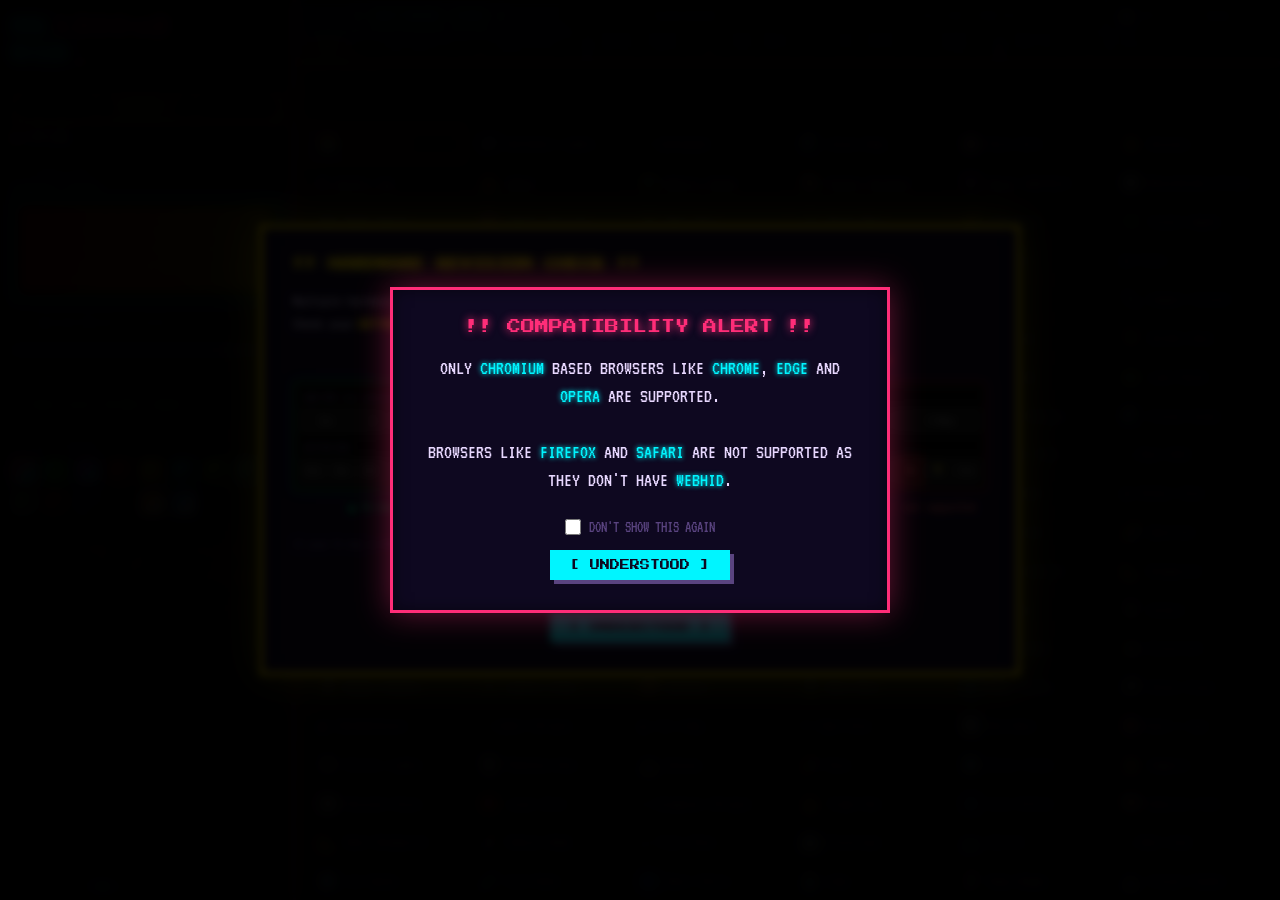
<file: index.html>
<!DOCTYPE html>
<html lang="en">

<head>
  <meta charset="UTF-8">
  <meta name="viewport" content="width=device-width, initial-scale=1.0">
  <title>MK1300 V2 — Custom RGB</title>
  <link rel="icon" type="image/icon" href="favicon.png">
  <link rel="preconnect" href="https://fonts.googleapis.com">
  <link href="https://fonts.googleapis.com/css2?family=Press+Start+2P&family=VT323&display=swap" rel="stylesheet">
  <link rel="stylesheet" href="style.css">
</head>

<body>
  <div class="scanlines"></div>
  <div class="layout">

    <!-- ── SIDEBAR ── -->
    <div class="sidebar">
      <div class="pixel-title">MK<span>1300v2</span><br>RGB<span class="blink">_</span></div>

      <div class="s-section">
        <button id="connect-btn" class="pixel-btn">[ CONNECT ]</button>
        <div class="status-row">
          <span id="status-dot" class="dot dot-off"></span>
          <span id="status-text" class="vt">OFFLINE</span>
        </div>
        <div id="device-info" class="vt dim" style="font-size:13px;margin-top:4px"></div>
      </div>

      <div class="s-section">
        <div class="pixel-label">// PREVIEW</div>
        <div class="pixel-label accent" id="pattern-name" style="margin-bottom:6px;font-size:7px">SUNSET DUSK</div>
        <div class="crt-frame">
          <div id="keyboard" class="keyboard"></div>
          <div class="crt-overlay"></div>
        </div>
      </div>

      <div class="s-section">
        <div class="pixel-label">// BRIGHTNESS &gt; <span id="brightness-val" class="accent">100</span>%</div>
        <input type="range" id="brightness-slider" class="pixel-slider" min="10" max="100" value="100">
      </div>

      <div class="s-section">
        <div class="pixel-label">// LOG</div>
        <div id="log-panel" class="log-panel"></div>
      </div>

      <div class="s-section">
        <div class="pixel-label">// UI THEME</div>
        <div class="theme-grid">
          <div class="theme-swatch active" data-theme="default" style="--c1:#ff2d78;--c2:#00f5ff"
            title="Cyberpunk (Default)"></div>
          <div class="theme-swatch" data-theme="matrix" style="--c1:#00ff41;--c2:#008f11" title="Matrix"></div>
          <div class="theme-swatch" data-theme="synthwave" style="--c1:#f0f;--c2:#0ff" title="Synthwave"></div>
          <div class="theme-swatch" data-theme="blood" style="--c1:#f00;--c2:#500" title="Blood"></div>
          <div class="theme-swatch" data-theme="gold" style="--c1:#ffdf00;--c2:#8a6d3b" title="Golden Retro"></div>
          <div class="theme-swatch" data-theme="abyssal" style="--c1:#00f5ff;--c2:#001d3d" title="Abyssal"></div>
          <div class="theme-swatch" data-theme="toxic" style="--c1:#adff2f;--c2:#1a3300" title="Toxic"></div>
          <div class="theme-swatch" data-theme="frozen" style="--c1:#64ffda;--c2:#112240" title="Frozen"></div>
          <div class="theme-swatch" data-theme="forest" style="--c1:#90be6d;--c2:#2d3b2d" title="Forest"></div>
          <div class="theme-swatch" data-theme="carbon" style="--c1:#e53935;--c2:#1e1e1e" title="Carbon Stealth"></div>
          <div class="theme-swatch" data-theme="midnight" style="--c1:#4b0082;--c2:#050510" title="Midnight"></div>
          <div class="theme-swatch" data-theme="noir" style="--c1:#333;--c2:#000" title="Noir"></div>
          <div class="theme-swatch" data-theme="solar" style="--c1:#ff6f00;--c2:#fffcf0" title="Solar"></div>
          <div class="theme-swatch" data-theme="paper" style="--c1:#007bff;--c2:#f8f9fa" title="Paper"></div>
        </div>
      </div>

      <div class="pixel-warn">
        !! Only RGB-related commands are sent through this tool.<br>
        It cannot brick your keyboard.<br>
        <br>

      </div>
      <div class="resize-handle" id="resize-handle"></div>
    </div>

    <!-- ── MAIN ── -->
    <div class="main">
      <div class="pixel-tabs">
        <button id="tab-software" class="pixel-tab active">[ SOFTWARE SYNC ]</button>
        <button id="tab-hardware" class="pixel-tab">[ HARDWARE FX ]</button>
        <button id="tab-custom" class="pixel-tab">[ CUSTOM PRESET ]</button>
        <div class="tab-toggle-wrap">
          <label class="custom-toggle-label">
            <input type="checkbox" id="userlight-toggle">
            <span>REV 2.0 (MODE 20)</span>
          </label>
        </div>
      </div>

      <div id="software-panel" class="panel active">
        <div class="cat-strip" id="cat-strip">
          <!-- built by JS -->
        </div>
        <div class="pattern-count vt" id="pattern-count"></div>
        <button id="audio-viz-btn" class="pixel-btn disabled-btn" disabled>
          [ MIC/AUDIO VISUALIZER: OFF ] [BROKEN]
        </button>
        <div id="patterns-grid" class="effects-grid"></div>
      </div>

      <div id="hardware-panel" class="panel" style="display:none">
        <div class="hw-controls">
          <div class="hw-group">
            <div class="pixel-label">// EFFECT MODE</div>
            <select id="hw-mode" class="pixel-select">
              <option value="0">0: Light Off</option>
              <option value="1">1: Static</option>
              <option value="2">2: Breath</option>
              <option value="3">3: Swing</option>
              <option value="4">4: Spin</option>
              <option value="5">5: Stream</option>
              <option value="6">6: Bloom</option>
              <option value="7">7: UDWawe</option>
              <option value="8">8: Cross</option>
              <option value="9">9: Rain</option>
              <option value="10">10: Meteor</option>
              <option value="11">11: TrigSpread</option>
              <option value="12">12: TrigSpreadReverse</option>
              <option value="13">13: TrigSingle</option>
              <option value="14">14: Soduko</option>
              <option value="15">15: Tide</option>
              <option value="16" id="hw-mode-userlight">16: UserLight</option>

            </select>
          </div>

          <div class="hw-group">
            <div class="pixel-label">// SPEED [SOME EFFECTS MIGHT BREAK AT SPEED=4] &gt; <span id="hw-speed-val"
                class="accent">2</span></div>
            <input type="range" id="hw-speed" class="pixel-slider" min="0" max="4" value="2">
          </div>

          <div class="hw-group">
            <div class="pixel-label">// BRIGHTNESS &gt; <span id="hw-bright-val" class="accent">4</span></div>
            <input type="range" id="hw-bright" class="pixel-slider" min="0" max="4" value="4">
          </div>

          <div class="hw-group">
            <div class="pixel-label" style="margin-bottom:8px">// HW COLOR</div>
            <div style="display:flex; gap:10px; align-items:center;">
              <input type="color" id="hw-color-picker" class="custom-color-input" value="#ff2d78">
              <div class="custom-swatches" id="hw-swatches">
                <button class="swatch" data-color="multi"
                  style="background:linear-gradient(135deg, #f00, #ff0, #0f0, #0ff, #00f, #f0f);"
                  title="Multi/Rainbow"></button>
                <button class="swatch" data-color="#ff0000" style="background:#ff0000" title="Red"></button>
                <button class="swatch" data-color="#00ff00" style="background:#00ff00" title="Green"></button>
                <button class="swatch" data-color="#0000ff" style="background:#0000ff" title="Blue"></button>
                <button class="swatch" data-color="#00ffff" style="background:#00ffff" title="Cyan"></button>
                <button class="swatch" data-color="#ff00ff" style="background:#ff00ff" title="Magenta"></button>
                <button class="swatch" data-color="#ffff00" style="background:#ffff00" title="Yellow"></button>
                <button class="swatch" data-color="#ffffff" style="background:#ffffff" title="White"></button>
              </div>
            </div>
          </div>
        </div>
      </div>

      <!-- ── CUSTOM PRESET PANEL ── -->
      <div id="custom-panel" class="panel" style="display:none">
        <div class="custom-toolbar">
          <div class="custom-toolbar-left">
            <div class="custom-color-group">
              <div class="pixel-label" style="margin-bottom:4px">// PAINT COLOR</div>
              <input type="color" id="custom-color-picker" class="custom-color-input" value="#ff2d78">
              <div class="custom-swatches" id="custom-swatches">
                <button class="swatch" data-color="#ff0000" style="background:#ff0000" title="Red"></button>
                <button class="swatch" data-color="#00ff00" style="background:#00ff00" title="Green"></button>
                <button class="swatch" data-color="#0000ff" style="background:#0000ff" title="Blue"></button>
                <button class="swatch" data-color="#00ffff" style="background:#00ffff" title="Cyan"></button>
                <button class="swatch" data-color="#ff00ff" style="background:#ff00ff" title="Magenta"></button>
                <button class="swatch" data-color="#ffff00" style="background:#ffff00" title="Yellow"></button>
                <button class="swatch" data-color="#ffffff" style="background:#ffffff" title="White"></button>
                <button class="swatch" data-color="#ff8800" style="background:#ff8800" title="Orange"></button>
                <button class="swatch" data-color="#8800ff" style="background:#8800ff" title="Purple"></button>
                <button class="swatch" data-color="#ff69b4" style="background:#ff69b4" title="Pink"></button>
                <button class="swatch" data-color="#000000" style="background:#000000;border-color:#555"
                  title="Off"></button>
              </div>
            </div>
          </div>
          <div class="custom-toolbar-right">
            <div class="custom-actions">
              <button id="custom-fill" class="pixel-btn custom-action-btn" title="Fill all keys">[ FILL ALL ]</button>
              <button id="custom-import" class="pixel-btn custom-action-btn" title="Import current Software Sync preset">[ IMPORT FROM SYNC ]</button>
              <button id="custom-clear" class="pixel-btn custom-action-btn" title="Clear all keys">[ CLEAR ]</button>
              <button id="custom-undo" class="pixel-btn custom-action-btn" title="Undo last change">[ UNDO ]</button>
            </div>
            <div class="custom-bright-wrap" style="margin: 8px 0; max-width: 220px;">
              <div class="pixel-label" style="margin-bottom:6px;">// BOOST/DIM > <span id="custom-bright-val" class="accent">100</span>%</div>
              <input type="range" id="custom-bright-slider" class="pixel-slider" min="0" max="400" value="100" step="25">
            </div>
            <div class="custom-push-row">
              <button id="custom-push" class="pixel-btn custom-push-btn">[ PUSH TO KEYBOARD ]</button>
              <label class="custom-toggle-label">
                <input type="checkbox" id="custom-autopush" checked>
                <span class="vt">AUTO-PUSH</span>
              </label>
            </div>
          </div>
        </div>

        <!-- ── Preset Generator ── -->
        <div class="gen-section">
          <div class="gen-header" id="gen-toggle">
            <span class="pixel-label" style="margin:0;cursor:pointer;">// 🎲 PRESET GENERATOR</span>
            <span class="gen-arrow vt" id="gen-arrow">▶</span>
          </div>
          <div class="gen-body" id="gen-body" style="display:none;">
            <div class="gen-row">
              <div class="gen-group">
                <div class="pixel-label" style="margin-bottom:4px">STYLE</div>
                <select id="gen-style" class="pixel-select gen-select">
                  <optgroup label="── Color Theory ──">
                    <option value="gradient">🌈 Gradient Blend</option>
                    <option value="analogous">🎨 Analogous Harmony</option>
                    <option value="complementary">⚡ Complementary</option>
                    <option value="triadic">🔺 Triadic</option>
                    <option value="split">💎 Split-Complementary</option>
                  </optgroup>
                  <optgroup label="── Themes ──">
                    <option value="sunset">🌅 Sunset</option>
                    <option value="ocean">🌊 Deep Ocean</option>
                    <option value="forest">🌿 Forest</option>
                    <option value="ice">❄️ Frozen</option>
                    <option value="lava">🌋 Lava Flow</option>
                    <option value="heatmap">🔥 Heatmap</option>
                    <option value="galaxy">🌌 Galaxy Nebula</option>
                    <option value="aurora">🎇 Aurora Borealis</option>
                    <option value="volcanic">🌋 Volcanic Cracks</option>
                  </optgroup>
                  <optgroup label="── Aesthetic ──">
                    <option value="cyberpunk">⚡ Cyberpunk</option>
                    <option value="neon">💜 Neon Glow</option>
                    <option value="retrowave">🕹️ Retrowave</option>
                    <option value="stealth">🖤 Stealth</option>
                    <option value="pastel">🌸 Pastel Dream</option>
                    <option value="candy">🍬 Candy Pop</option>
                    <option value="monochrome">⬛ Monochrome</option>
                    <option value="rgbwave">🌈 RGB Wave</option>
                    <option value="matrixrain">💚 Matrix Rain</option>
                  </optgroup>
                  <optgroup label="── Special ──">
                    <option value="starfield">✨ Starfield</option>
                    <option value="zoneaccent">🎮 Zone Accent</option>
                  </optgroup>
                </select>
              </div>
              <div class="gen-group">
                <div class="pixel-label" style="margin-bottom:4px">DIRECTION</div>
                <select id="gen-direction" class="pixel-select gen-select">
                  <optgroup label="── Linear ──">
                    <option value="horizontal">→ Left to Right</option>
                    <option value="horizontal-rev">← Right to Left</option>
                    <option value="vertical">↓ Top to Bottom</option>
                    <option value="vertical-rev">↑ Bottom to Top</option>
                    <option value="diagonal">↗ Diagonal</option>
                    <option value="diagonal-rev">↙ Diagonal Reverse</option>
                  </optgroup>
                  <optgroup label="── Radial ──">
                    <option value="radial">◎ Center Out</option>
                    <option value="radial-rev">◉ Edges In</option>
                    <option value="corner-tl">◤ From Top-Left</option>
                    <option value="corner-br">◢ From Bottom-Right</option>
                  </optgroup>
                  <optgroup label="── Pattern ──">
                    <option value="wave">〰️ Sine Wave</option>
                    <option value="rows">☰ Per Row</option>
                    <option value="columns">║ Per Column</option>
                    <option value="checker">▦ Checkerboard</option>
                    <option value="random">🎲 Scatter</option>
                  </optgroup>
                </select>
              </div>
            </div>
            <div class="gen-actions">
              <button id="gen-generate" class="pixel-btn gen-btn">[ GENERATE ]</button>
              <button id="gen-surprise" class="pixel-btn gen-btn gen-surprise-btn">[ ✨ SURPRISE ME ]</button>
              <button id="gen-reroll" class="pixel-btn gen-btn">[ 🔄 REROLL ]</button>
            </div>
          </div>
        </div>

        <div class="custom-keyboard-wrap">
          <div class="pixel-label" style="padding:0 20px;margin-bottom:4px">// CLICK OR DRAG TO PAINT KEYS <span
              class="accent" id="custom-select-count"></span></div>
          <div id="custom-keyboard" class="custom-keyboard"></div>
        </div>

        <!-- ── Profiles ── -->
        <div class="custom-profiles">
          <div class="pixel-label" style="margin-bottom:8px">// PROFILES</div>
          <div class="profile-actions">
            <input type="text" id="profile-name" class="profile-input" placeholder="Profile name...">
            <button id="profile-save" class="pixel-btn profile-btn">[ SAVE ]</button>
            <button id="profile-export" class="pixel-btn profile-btn">[ EXPORT ]</button>
            <label class="pixel-btn profile-btn profile-import-label">
              [ IMPORT ]
              <input type="file" id="profile-import" accept=".json" style="display:none">
            </label>
          </div>
          <div id="profile-list" class="profile-list"></div>
        </div>
      </div>

    </div>
  </div>

  <div class="footer-signature vt">
    MADE WITH <span style="color:var(--pink)">&lt;3</span> BY <span class="accent">YASH</span> [AKA KICKTROLL]
  </div>

  <!-- HW Revision Check Modal -->
  <div class="modal-overlay" id="hw-modal-overlay">
    <div class="modal-content hw-modal-content">
      <div class="modal-header">!! HARDWARE REVISION CHECK !!</div>
      <div class="modal-body">
        <div class="vt" style="font-size:15px;margin-bottom:14px;line-height:1.5;">
          Multiple hardware revisions of this keyboard model exist.<br>
          Check your <span style="color:var(--yellow);text-shadow:0 0 5px var(--yellow);">BOTTOM ROW</span> against the layouts below to confirm compatibility.
        </div>

        <div class="kb-compare">

          <!-- ── Supported ── -->
          <div class="kb-compare-item">
            <div class="kb-compare-label good">✓ SUPPORTED</div>
            <div class="kb-mini-wrap">
              <div class="kb-mini">
                <div class="km-row-label">NUM ROW (for reference)</div>
                <div class="km-row">
                  <div class="km-key" style="flex:1.25">Esc</div>
                  <div class="km-key" style="flex:1">1</div>
                  <div class="km-key" style="flex:1">2</div>
                  <div class="km-key" style="flex:1">3</div>
                  <div class="km-key" style="flex:1">…</div>
                  <div class="km-key" style="flex:2">⌫ Bksp</div>
                </div>
                <div class="km-row-label" style="margin-top:2px;">BOTTOM ROW</div>
                <div class="km-row">
                  <div class="km-key" style="flex:1.25">Ctrl</div>
                  <div class="km-key" style="flex:1.25">Win</div>
                  <div class="km-key" style="flex:1.25">Alt</div>
                  <div class="km-key km-space" style="flex:6.25">Space</div>
                  <div class="km-key" style="flex:1.25">Alt</div>
                  <div class="km-key" style="flex:1">☰</div>
                  <div class="km-key" style="flex:1.25">Ctrl</div>
                  <div class="km-key km-fn-good" style="flex:1.5">Fn</div>
                </div>
              </div>
              <div class="kb-fn-arrow good">▲ Fn key is in the BOTTOM-RIGHT corner</div>
            </div>
          </div>

          <div class="kb-compare-divider">VS</div>

          <!-- ── Not Supported ── -->
          <div class="kb-compare-item">
            <div class="kb-compare-label bad">✗ NOT SUPPORTED</div>
            <div class="kb-mini-wrap">
              <div class="kb-mini">
                <div class="km-row-label">NUM ROW (for reference)</div>
                <div class="km-row">
                  <div class="km-key" style="flex:1.25">Esc</div>
                  <div class="km-key" style="flex:1">1</div>
                  <div class="km-key" style="flex:1">2</div>
                  <div class="km-key" style="flex:1">3</div>
                  <div class="km-key" style="flex:1">…</div>
                  <div class="km-key" style="flex:2">⌫ Bksp</div>
                </div>
                <div class="km-row-label" style="margin-top:2px;">BOTTOM ROW</div>
                <div class="km-row">
                  <div class="km-key" style="flex:1.25">Ctrl</div>
                  <div class="km-key" style="flex:1.25">Win</div>
                  <div class="km-key" style="flex:1.25">Alt</div>
                  <div class="km-key km-space" style="flex:6.25">Space</div>
                  <div class="km-key" style="flex:1.25">Alt</div>
                  <div class="km-key km-fn-bad" style="flex:1.25">Fn</div>
                  <div class="km-key" style="flex:1.25">💡</div>
                  <div class="km-key" style="flex:1.25">Ctrl</div>
                </div>
              </div>
              <div class="kb-fn-arrow bad">▲ Fn is before 💡, left of RIGHT CTRL — not supported</div>
            </div>
          </div>

        </div><!-- /.kb-compare -->

        <div class="vt" style="font-size:13px;color:var(--dim);line-height:1.6;margin-top:4px;">
          If your Fn key is NOT in the bottom-right corner, RGB commands may not work correctly with your revision.
        </div>
      </div><!-- /.modal-body -->

      <div class="modal-footer">
        <label class="modal-checkbox-label">
          <input type="checkbox" id="hw-modal-dont-show">
          <span class="vt">DON'T SHOW THIS AGAIN</span>
        </label>
        <button class="modal-close-btn" id="hw-modal-close-btn">[ UNDERSTOOD ]</button>
      </div>
    </div>
  </div>

  <!-- Browser Support Modal -->
  <div class="modal-overlay" id="browser-modal-overlay">
    <div class="modal-content">
      <div class="modal-header">!! COMPATIBILITY ALERT !!</div>
      <div class="modal-body">
        ONLY <span>CHROMIUM</span> BASED BROWSERS LIKE <span>CHROME</span>, <span>EDGE</span> AND <span>OPERA</span> ARE
        SUPPORTED.<br><br>
        BROWSERS LIKE <span>FIREFOX</span> AND <span>SAFARI</span> ARE NOT SUPPORTED AS THEY DON'T HAVE
        <span>WEBHID</span>.
      </div>
      <div class="modal-footer">
        <label class="modal-checkbox-label">
          <input type="checkbox" id="modal-dont-show">
          <span class="vt">DON'T SHOW THIS AGAIN</span>
        </label>
        <button class="modal-close-btn" id="modal-close-btn">[ UNDERSTOOD ]</button>
      </div>
    </div>
  </div>

  <script type="module" src="app.js"></script>
</body>

</html>
</file>
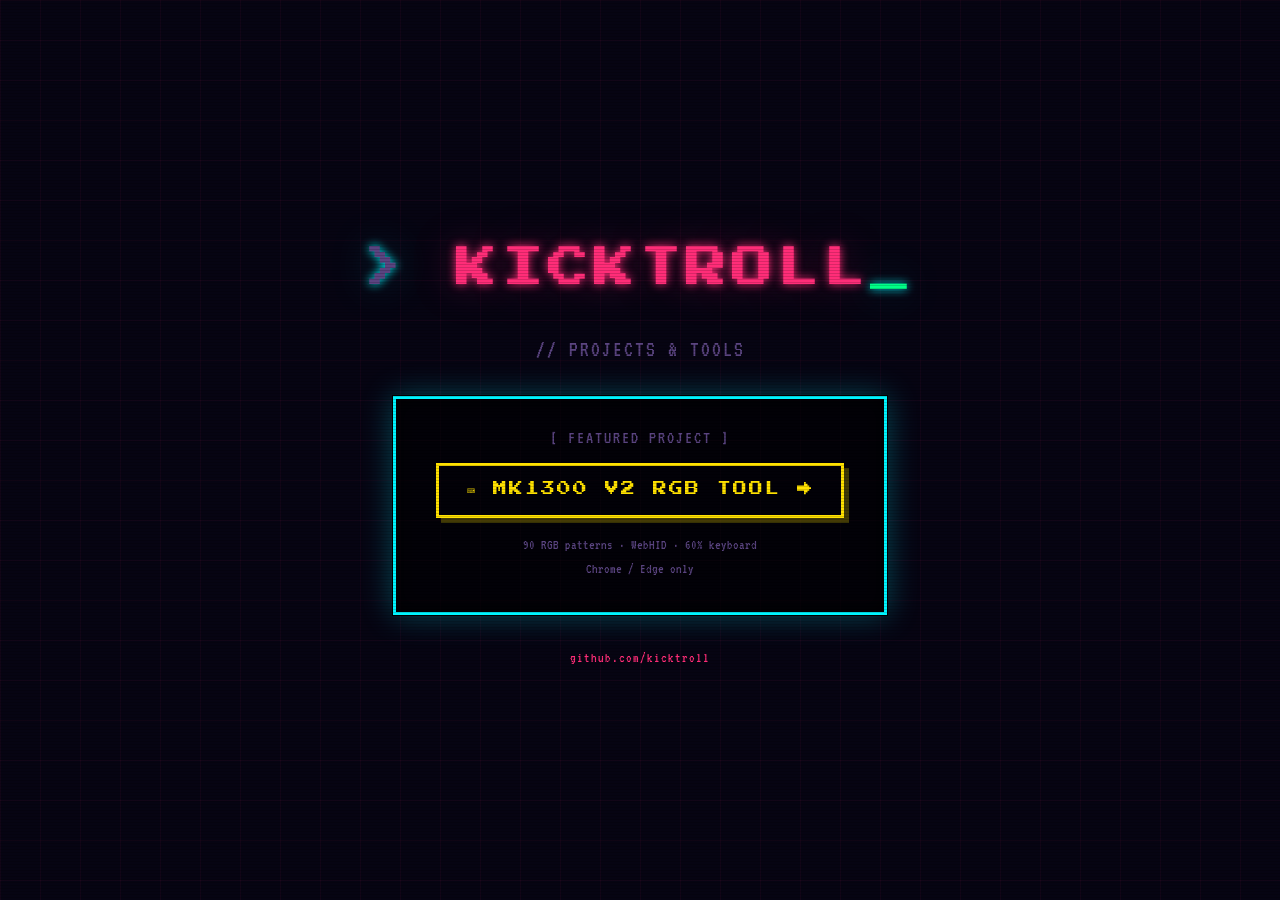
<file: landing/index.html>
<!DOCTYPE html>
<html lang="en">
<head>
  <meta charset="UTF-8">
  <meta name="viewport" content="width=device-width, initial-scale=1.0">
  <title>kicktroll — projects</title>
  <link rel="preconnect" href="https://fonts.googleapis.com">
  <link href="https://fonts.googleapis.com/css2?family=Press+Start+2P&family=VT323&display=swap" rel="stylesheet">
  <style>
    :root {
      --bg:   #060412;
      --pink: #ff2d78;
      --cyan: #00f5ff;
      --yellow: #ffe100;
      --green: #00ff88;
      --text: #e8d8ff;
      --dim:  #5a4480;
    }

    *, *::before, *::after { box-sizing: border-box; margin: 0; padding: 0; }
    html, body {
      height: 100%;
      font-family: 'Press Start 2P', monospace;
      background: var(--bg);
      color: var(--text);
      overflow: hidden;
    }

    /* Scanlines */
    body::before {
      content: '';
      position: fixed; inset: 0; z-index: 999; pointer-events: none;
      background: repeating-linear-gradient(
        0deg, transparent, transparent 2px,
        rgba(0,0,0,0.15) 2px, rgba(0,0,0,0.15) 3px
      );
    }

    /* Grid bg */
    body::after {
      content: '';
      position: fixed; inset: 0; pointer-events: none; z-index: 0;
      background-image:
        linear-gradient(rgba(255,45,120,0.05) 1px, transparent 1px),
        linear-gradient(90deg, rgba(255,45,120,0.05) 1px, transparent 1px);
      background-size: 40px 40px;
    }

    .wrapper {
      position: relative; z-index: 1;
      height: 100vh;
      display: flex;
      flex-direction: column;
      align-items: center;
      justify-content: center;
      gap: 36px;
    }

    /* Glowing title */
    .title {
      font-size: clamp(22px, 4vw, 42px);
      color: var(--cyan);
      text-shadow: 0 0 10px var(--cyan), 0 0 40px rgba(0,245,255,0.35);
      letter-spacing: 4px;
      text-align: center;
      line-height: 1.6;
    }
    .title .at { color: var(--dim); }
    .title .name { color: var(--pink); text-shadow: 0 0 10px var(--pink), 0 0 40px rgba(255,45,120,0.35); }

    @keyframes blink { 0%,49%{opacity:1} 50%,100%{opacity:0} }
    .cursor { color: var(--green); animation: blink 1s step-end infinite; }

    /* Subtitle */
    .sub {
      font-family: 'VT323', monospace;
      font-size: clamp(16px, 2.5vw, 22px);
      color: var(--dim);
      text-align: center;
      letter-spacing: 2px;
    }

    /* CRT card around the button */
    .card {
      border: 3px solid var(--cyan);
      padding: 30px 40px;
      background: rgba(0,0,0,0.6);
      box-shadow: 0 0 0 1px #000,
                  0 0 30px rgba(0,245,255,0.3),
                  inset 0 0 20px rgba(0,0,0,0.8);
      display: flex;
      flex-direction: column;
      align-items: center;
      gap: 16px;
    }

    .card-label {
      font-family: 'VT323', monospace;
      font-size: 18px;
      color: var(--dim);
      letter-spacing: 2px;
    }

    /* The big button */
    .launch-btn {
      font-family: 'Press Start 2P', monospace;
      font-size: clamp(10px, 1.5vw, 14px);
      color: var(--yellow);
      background: transparent;
      border: 3px solid var(--yellow);
      padding: 16px 28px;
      cursor: pointer;
      letter-spacing: 2px;
      text-decoration: none;
      display: inline-block;
      box-shadow: 5px 5px 0 rgba(255,225,0,0.25);
      transition: none;
      white-space: nowrap;
    }
    .launch-btn:hover {
      background: rgba(255,225,0,0.1);
      box-shadow: 6px 6px 0 rgba(255,225,0,0.45), 0 0 20px rgba(255,225,0,0.3);
      color: #fff;
    }
    .launch-btn:active {
      transform: translate(3px, 3px);
      box-shadow: 2px 2px 0 rgba(255,225,0,0.3);
    }

    /* Arrow blink */
    @keyframes arr { 0%,100%{transform:translateX(0)} 50%{transform:translateX(5px)} }
    .arr { display: inline-block; animation: arr 0.8s ease-in-out infinite; }

    /* Footer */
    .footer {
      font-family: 'VT323', monospace;
      font-size: 14px;
      color: var(--dim);
      letter-spacing: 1px;
    }
    .footer a { color: var(--pink); text-decoration: none; }
    .footer a:hover { text-decoration: underline; }
  </style>
</head>
<body>
  <div class="wrapper">
    <div class="title">
      <span class="at">> </span><span class="name">KICKTROLL</span><span class="cursor">_</span>
    </div>

    <div class="sub">// PROJECTS &amp; TOOLS</div>

    <div class="card">
      <div class="card-label">[ FEATURED PROJECT ]</div>
      <a class="launch-btn" href="https://kicktroll.github.io/mk1300v2_RGB" target="_blank">
        ⌨️ MK1300 V2 RGB TOOL <span class="arr">→</span>
      </a>
      <div style="font-family:'VT323',monospace;font-size:14px;color:var(--dim);text-align:center;line-height:1.7">
        90 RGB patterns · WebHID · 60% keyboard<br>Chrome / Edge only
      </div>
    </div>

    <div class="footer">
      <a href="https://github.com/kicktroll" target="_blank">github.com/kicktroll</a>
    </div>
  </div>
</body>
</html>
</file>
<file: style.css>
@import url('https://fonts.googleapis.com/css2?family=Press+Start+2P&family=VT323&display=swap');

/* ── Tokens ── */
:root {
  --bg:     #060412;
  --bg2:    #0e0820;
  --panel:  #110d22;
  --pink:   #ff2d78;
  --cyan:   #00f5ff;
  --yellow: #ffe100;
  --green:  #00ff88;
  --purple: #b24bff;
  --text:   #e8d8ff;
  --dim:    #5a4480;
  --border: #ff2d78;
  --sw:     296px;
}

[data-ui-theme="matrix"] {
  --bg:     #000500;
  --bg2:    #000d00;
  --panel:  #001500;
  --pink:   #00ff41;
  --cyan:   #008f11;
  --yellow: #d1ff00;
  --text:   #00ff41;
  --dim:    #003b00;
  --border: #00ff41;
}

[data-ui-theme="synthwave"] {
  --bg:     #2b0b3d;
  --bg2:    #1a062d;
  --panel:  #3d1455;
  --pink:   #ff00ff;
  --cyan:   #00ffff;
  --yellow: #ffff00;
  --text:   #fbc1ff;
  --dim:    #7b3a9c;
  --border: #ff00ff;
}

[data-ui-theme="blood"] {
  --bg:     #110000;
  --bg2:    #220000;
  --panel:  #330000;
  --pink:   #f00;
  --cyan:   #500;
  --yellow: #ff4444;
  --text:   #ffcccc;
  --dim:    #660000;
  --border: #f00;
}

[data-ui-theme="gold"] {
  --bg:     #1a1400;
  --bg2:    #2b2200;
  --panel:  #3d3000;
  --pink:   #ffdf00;
  --cyan:   #8a6d3b;
  --yellow: #ffffff;
  --text:   #fff4cc;
  --dim:    #6b5400;
  --border: #ffdf00;
}

[data-ui-theme="abyssal"] {
  --bg:     #000814;
  --bg2:    #001d3d;
  --panel:  #003566;
  --pink:   #00f5ff;
  --cyan:   #0077b6;
  --yellow: #00ff88;
  --text:   #caf0f8;
  --dim:    #023e8a;
  --border: #00f5ff;
}

[data-ui-theme="toxic"] {
  --bg:     #0d1a00;
  --bg2:    #1a3300;
  --panel:  #2d4d00;
  --pink:   #adff2f;
  --cyan:   #32cd32;
  --yellow: #ffff00;
  --text:   #e6ffcc;
  --dim:    #4d8000;
  --border: #adff2f;
}

[data-ui-theme="frozen"] {
  --bg:     #0a192f;
  --bg2:    #112240;
  --panel:  #233554;
  --pink:   #64ffda;
  --cyan:   #48cae4;
  --yellow: #ffffff;
  --text:   #ccd6f6;
  --dim:    #495670;
  --border: #64ffda;
}

[data-ui-theme="forest"] {
  --bg:     #1b261b;
  --bg2:    #2d3b2d;
  --panel:  #3e4f3e;
  --pink:   #90be6d;
  --cyan:   #43aa8b;
  --yellow: #f9c74f;
  --text:   #f1faee;
  --dim:    #4d614d;
  --border: #90be6d;
}

[data-ui-theme="carbon"] {
  --bg:     #121212;
  --bg2:    #1e1e1e;
  --panel:  #2a2a2a;
  --pink:   #e53935;
  --cyan:   #424242;
  --yellow: #ffffff;
  --text:   #e0e0e0;
  --dim:    #616161;
  --border: #e53935;
}

[data-ui-theme="midnight"] {
  --bg:     #020205;
  --bg2:    #050510;
  --panel:  #0a0a1a;
  --pink:   #4b0082;
  --cyan:   #191970;
  --yellow: #9370db;
  --text:   #a2a2d0;
  --dim:    #1a1a3a;
  --border: #4b0082;
}

[data-ui-theme="noir"] {
  --bg:     #000000;
  --bg2:    #080808;
  --panel:  #111111;
  --pink:   #333333;
  --cyan:   #222222;
  --yellow: #ffffff;
  --text:   #aaaaaa;
  --dim:    #444444;
  --border: #333333;
}

[data-ui-theme="solar"] {
  --bg:     #fffcf0;
  --bg2:    #f5f0e1;
  --panel:  #ebe4cf;
  --pink:   #ff6f00;
  --cyan:   #ffab40;
  --yellow: #ffeb3b;
  --text:   #4e342e;
  --dim:    #a1887f;
  --border: #ff6f00;
}

[data-ui-theme="paper"] {
  --bg:     #f8f9fa;
  --bg2:    #e9ecef;
  --panel:  #dee2e6;
  --pink:   #007bff;
  --cyan:   #17a2b8;
  --yellow: #ffc107;
  --text:   #212529;
  --dim:    #adb5bd;
  --border: #007bff;
}

.theme-grid {
  display: flex;
  gap: 8px;
  flex-wrap: wrap;
}
.theme-swatch {
  width: 24px;
  height: 24px;
  border: 2px solid rgba(255,255,255,0.1);
  cursor: pointer;
  background: linear-gradient(135deg, var(--c1) 50%, var(--c2) 50%);
  transition: transform 0.1s, border-color 0.1s;
}
.theme-swatch:hover {
  transform: scale(1.1);
  border-color: #fff;
}
.theme-swatch.active {
  border-color: #fff;
  box-shadow: 0 0 10px var(--c1);
}

/* ── Reset ── */
*, *::before, *::after { box-sizing: border-box; margin: 0; padding: 0; }
html, body { height: 100%; overflow: hidden; }

body {
  font-family: 'Press Start 2P', monospace;
  background: var(--bg);
  color: var(--text);
  image-rendering: pixelated;
}

.vt { font-family: 'VT323', monospace; }

/* ── Scanlines ── */
.scanlines {
  position: fixed; inset: 0; z-index: 999; pointer-events: none;
  background: repeating-linear-gradient(
    0deg,
    transparent, transparent 2px,
    rgba(0,0,0,0.18) 2px, rgba(0,0,0,0.18) 3px
  );
}

/* ── Layout ── */
.layout {
  display: flex;
  height: 100vh;
  overflow: hidden;
}

/* ── Sidebar ── */
.sidebar {
  width: var(--sw);
  min-width: 200px;
  max-width: 520px;
  position: relative;
  background: var(--bg2);
  border-right: 3px solid var(--pink);
  box-shadow: 4px 0 24px rgba(255,45,120,0.25);
  display: flex;
  flex-direction: column;
  gap: 0;
  overflow-y: auto;
  overflow-x: hidden;
  padding: 14px 12px;
  flex-shrink: 0;
}

/* Drag-to-resize handle */
.resize-handle {
  position: absolute;
  right: -5px;
  top: 0; bottom: 0;
  width: 10px;
  cursor: ew-resize;
  z-index: 200;
  background: transparent;
  transition: background 0.1s;
}
.resize-handle::after {
  content: '';
  position: absolute;
  left: 4px; top: 0; bottom: 0;
  width: 2px;
  background: rgba(255,45,120,0.3);
  transition: background 0.1s, box-shadow 0.1s;
}
.resize-handle:hover::after,
.resize-handle.dragging::after {
  background: var(--pink);
  box-shadow: 0 0 8px var(--pink);
}

.pixel-title {
  font-size: 18px;
  line-height: 1.5;
  color: var(--cyan);
  text-shadow: 0 0 10px var(--cyan), 0 0 30px rgba(0,245,255,0.3);
  margin-bottom: 14px;
  letter-spacing: 2px;
}
.pixel-title span { color: var(--pink); text-shadow: 0 0 10px var(--pink); }

@keyframes blink { 0%,49%{opacity:1} 50%,100%{opacity:0} }
.blink { animation: blink 1s step-end infinite; color: var(--green); }

.s-section {
  border-top: 1px solid rgba(255,45,120,0.2);
  padding: 10px 0;
}

.pixel-label {
  font-size: 7px;
  color: var(--dim);
  margin-bottom: 8px;
  letter-spacing: 1px;
}
.pixel-label.accent { color: var(--cyan); }

/* ── Pixel button ── */
.pixel-btn {
  font-family: 'Press Start 2P', monospace;
  font-size: 9px;
  color: var(--yellow);
  background: transparent;
  border: 2px solid var(--yellow);
  padding: 8px 10px;
  cursor: pointer;
  width: 100%;
  letter-spacing: 1px;
  transition: none;
  box-shadow: 3px 3px 0 rgba(255,225,0,0.3);
}
.pixel-btn:hover {
  background: rgba(255,225,0,0.1);
  box-shadow: 4px 4px 0 rgba(255,225,0,0.5), 0 0 12px rgba(255,225,0,0.3);
}
.pixel-btn:active { transform: translate(2px, 2px); box-shadow: 1px 1px 0 rgba(255,225,0,0.3); }
.pixel-btn:disabled { opacity: 0.4; cursor: not-allowed; }

/* ── Status ── */
.status-row { display: flex; align-items: center; gap: 8px; margin-top: 8px; }
.dot { width: 8px; height: 8px; border-radius: 0; flex-shrink: 0; }
.dot-off  { background: var(--pink); box-shadow: 0 0 4px var(--pink); }
.dot-on   { background: var(--green); box-shadow: 0 0 8px var(--green), 0 0 16px rgba(0,255,136,0.4); }
.dim { color: var(--dim); }

/* ── CRT frame around keyboard ── */
.crt-frame {
  position: relative;
  border: 3px solid var(--cyan);
  padding: 6px;
  background: #000;
  overflow: hidden;
  box-shadow: 0 0 0 1px #000, 0 0 20px rgba(0,245,255,0.3), inset 0 0 12px rgba(0,0,0,0.8);
}
.crt-overlay {
  position: absolute; inset: 0; pointer-events: none; z-index: 5;
  background: repeating-linear-gradient(
    0deg, transparent, transparent 3px,
    rgba(0,245,255,0.03) 3px, rgba(0,245,255,0.03) 4px
  );
  border-radius: 0;
}

/* ── Keyboard ── */
.keyboard {
  position: relative;
  background: #050505;
}
.key {
  position: absolute;
  display: flex; align-items: center; justify-content: center;
  font-family: 'VT323', monospace;
  font-size: 8px;
  color: rgba(255,255,255,0.4);
  border: 1px solid rgba(255,255,255,0.1);
  background: #111;
  transition: background-color 0.08s, box-shadow 0.08s;
  user-select: none;
  overflow: hidden;
}

/* ── Brightness slider ── */
.pixel-slider {
  -webkit-appearance: none;
  width: 100%;
  height: 6px;
  background: var(--dim);
  outline: none;
  cursor: pointer;
  border-radius: 0;
}
.pixel-slider::-webkit-slider-thumb {
  -webkit-appearance: none;
  width: 12px; height: 16px;
  border-radius: 0;
  background: var(--yellow);
  cursor: pointer;
  box-shadow: 0 0 6px var(--yellow);
}

/* ── Log ── */
.log-panel {
  font-family: 'VT323', monospace;
  font-size: 13px;
  color: var(--green);
  background: #020a04;
  border: 1px solid rgba(0,255,136,0.2);
  padding: 6px 8px;
  max-height: 120px;
  overflow-y: auto;
  line-height: 1.6;
}

/* ── Warning ── */
.pixel-warn {
  font-size: 7px;
  color: var(--pink);
  border: 2px solid rgba(255,45,120,0.3);
  padding: 8px;
  line-height: 2;
  margin-top: 8px;
  letter-spacing: 1px;
  opacity: 0.8;
}

/* ── Main panel ── */
.main {
  flex: 1;
  overflow-y: auto;
  background: var(--bg);
  padding: 0 0 40px;
}

/* ── Category strip ── */
.cat-strip {
  display: flex;
  flex-wrap: wrap;
  gap: 0;
  border-bottom: 3px solid var(--pink);
  background: var(--bg2);
  padding: 0;
  position: sticky;
  top: 0;
  z-index: 50;
  box-shadow: 0 4px 20px rgba(255,45,120,0.2);
}

.cat-tab {
  font-family: 'Press Start 2P', monospace;
  font-size: 7px;
  padding: 9px 11px;
  border: none;
  border-right: 2px solid rgba(255,45,120,0.2);
  background: var(--bg2);
  color: var(--dim);
  cursor: pointer;
  letter-spacing: 1px;
  transition: none;
  white-space: nowrap;
}
.cat-tab:hover { background: rgba(255,45,120,0.08); color: var(--pink); }
.cat-tab.active {
  background: rgba(255,45,120,0.15);
  color: var(--yellow);
  border-bottom: 3px solid var(--yellow);
  text-shadow: 0 0 8px var(--yellow);
  margin-bottom: -3px;
}

/* ── Pattern count ── */
.pattern-count {
  font-size: 14px;
  color: var(--dim);
  padding: 8px 16px 4px;
}

/* ── Effects grid ── */
.effects-grid {
  display: grid;
  grid-template-columns: repeat(auto-fill, minmax(145px, 1fr));
  gap: 4px;
  padding: 8px 12px;
}

.effect-card {
  font-family: 'VT323', monospace;
  font-size: 15px;
  padding: 7px 8px;
  border: 2px solid rgba(255,45,120,0.18);
  background: var(--panel);
  color: var(--text);
  cursor: pointer;
  display: flex;
  align-items: center;
  gap: 7px;
  user-select: none;
  transition: none;
}
.effect-card:hover {
  border-color: var(--cyan);
  color: var(--cyan);
  background: rgba(0,245,255,0.06);
  box-shadow: inset 0 0 8px rgba(0,245,255,0.05), 0 0 8px rgba(0,245,255,0.15);
}
.effect-card.active {
  border-color: var(--pink);
  color: var(--yellow);
  background: rgba(255,45,120,0.12);
  box-shadow: inset 0 0 8px rgba(255,45,120,0.08), 0 0 10px rgba(255,45,120,0.25);
}

.effect-icon { font-size: 16px; flex-shrink: 0; line-height: 1; }
.effect-name { font-size: 14px; line-height: 1.2; overflow: hidden; text-overflow: ellipsis; white-space: nowrap; }

/* ── Scrollbars ── */
::-webkit-scrollbar { width: 5px; background: var(--bg2); }
::-webkit-scrollbar-thumb { background: var(--pink); }



/* ── Tabs & Hardware UI ── */
.pixel-tabs {
  display: flex;
  background: var(--bg2);
  border-bottom: 2px solid var(--dim);
}
.pixel-tab {
  flex: 1;
  font-family: 'Press Start 2P', monospace;
  font-size: 8px;
  padding: 12px 0;
  border: none;
  background: transparent;
  color: var(--dim);
  cursor: pointer;
  letter-spacing: 1px;
}
.pixel-tab:hover { color: var(--pink); background: rgba(255,45,120,0.1); }
.pixel-tab.active {
  color: var(--cyan);
  background: rgba(0,245,255,0.08);
  border-bottom: 2px solid var(--cyan);
  margin-bottom: -2px;
  text-shadow: 0 0 6px var(--cyan);
}
.tab-toggle-wrap {
  display: flex;
  align-items: center;
  align-self: stretch;
  padding: 0 14px;
  border-left: 2px solid var(--dim);
  background: var(--bg2);
  flex-shrink: 0;
}
.tab-toggle-wrap label {
  display: flex;
  align-items: center;
  gap: 6px;
  font-family: 'Press Start 2P', monospace;
  font-size: 7px;
  color: var(--dim);
  cursor: pointer;
  user-select: none;
  letter-spacing: 0.5px;
  white-space: nowrap;
}
.tab-toggle-wrap input[type="checkbox"] {
  accent-color: var(--cyan);
  cursor: pointer;
  flex-shrink: 0;
  margin: 0;
  width: 11px;
  height: 11px;
}
.tab-toggle-wrap input[type="checkbox"]:checked + span {
  color: var(--cyan);
  text-shadow: 0 0 6px var(--cyan);
}


.panel {
  display: none;
}
.panel.active {
  display: block;
}

.hw-controls {
  padding: 24px;
  display: flex;
  flex-direction: column;
  gap: 20px;
}
.hw-group {
  border: 2px solid rgba(255,45,120,0.15);
  background: var(--panel);
  padding: 16px;
}
.pixel-select {
  font-family: 'VT323', monospace;
  font-size: 18px;
  width: 100%;
  background: var(--bg);
  color: var(--yellow);
  border: 1px solid var(--cyan);
  padding: 8px;
  cursor: pointer;
  outline: none;
}
.pixel-select:focus { box-shadow: 0 0 8px rgba(0,245,255,0.4); }

/* ── Custom Preset Panel ── */
.custom-toolbar {
  display: flex;
  gap: 16px;
  padding: 16px 20px;
  background: var(--bg2);
  border-bottom: 2px solid rgba(255,45,120,0.2);
  flex-wrap: wrap;
}
.custom-toolbar-left {
  flex: 0 0 auto;
}
.custom-toolbar-right {
  flex: 1;
  display: flex;
  flex-direction: column;
  gap: 8px;
  min-width: 200px;
}
.custom-color-group {
  display: flex;
  flex-direction: column;
  gap: 4px;
}
.custom-color-input {
  width: 48px;
  height: 36px;
  border: 2px solid var(--cyan);
  background: var(--bg);
  cursor: pointer;
  padding: 0;
  margin-bottom: 6px;
}
.custom-color-input::-webkit-color-swatch-wrapper { padding: 2px; }
.custom-color-input::-webkit-color-swatch { border: none; }
.custom-swatches {
  display: flex;
  flex-wrap: wrap;
  gap: 4px;
}
.swatch {
  width: 22px;
  height: 22px;
  border: 2px solid rgba(255,255,255,0.15);
  cursor: pointer;
  transition: transform 0.1s, box-shadow 0.1s;
  padding: 0;
}
.swatch:hover {
  transform: scale(1.2);
  box-shadow: 0 0 8px currentColor;
  border-color: #fff;
  z-index: 2;
}
.swatch.active-swatch {
  border-color: var(--yellow);
  box-shadow: 0 0 6px var(--yellow);
}
.custom-actions {
  display: flex;
  gap: 6px;
  flex-wrap: wrap;
}
.custom-action-btn {
  font-size: 7px !important;
  padding: 6px 10px !important;
  width: auto !important;
  flex: 0 0 auto;
}
.custom-push-row {
  display: flex;
  align-items: center;
  gap: 12px;
}
.custom-push-btn {
  font-size: 8px !important;
  padding: 8px 14px !important;
  width: auto !important;
  border-color: var(--green) !important;
  color: var(--green) !important;
  box-shadow: 3px 3px 0 rgba(0,255,136,0.3) !important;
}
.custom-push-btn:hover {
  background: rgba(0,255,136,0.1) !important;
  box-shadow: 4px 4px 0 rgba(0,255,136,0.5), 0 0 12px rgba(0,255,136,0.3) !important;
}
.custom-toggle-label {
  display: flex;
  align-items: center;
  gap: 6px;
  font-size: 14px;
  color: var(--dim);
  cursor: pointer;
  user-select: none;
}
.custom-toggle-label input:checked + span {
  color: var(--green);
  text-shadow: 0 0 6px rgba(0,255,136,0.5);
}

/* ── Preset Generator ── */
.gen-section {
  border-top: 2px solid rgba(0,245,255,0.15);
  border-bottom: 2px solid rgba(0,245,255,0.15);
  background: var(--bg2);
}
.gen-header {
  display: flex;
  align-items: center;
  justify-content: space-between;
  padding: 10px 20px;
  cursor: pointer;
  user-select: none;
  transition: background 0.15s;
}
.gen-header:hover {
  background: rgba(0,245,255,0.05);
}
.gen-arrow {
  font-size: 14px;
  color: var(--cyan);
  transition: transform 0.2s;
}
.gen-arrow.open {
  transform: rotate(90deg);
}
.gen-body {
  padding: 0 20px 16px;
}
.gen-row {
  display: flex;
  gap: 12px;
  flex-wrap: wrap;
  margin-bottom: 12px;
}
.gen-group {
  flex: 1;
  min-width: 140px;
}
.gen-select {
  font-size: 14px !important;
  padding: 6px 8px !important;
}
.gen-actions {
  display: flex;
  gap: 8px;
  flex-wrap: wrap;
}
.gen-btn {
  font-size: 8px !important;
  padding: 8px 14px !important;
  width: auto !important;
}
.gen-surprise-btn {
  border-color: var(--cyan) !important;
  color: var(--cyan) !important;
  box-shadow: 3px 3px 0 rgba(0,245,255,0.3) !important;
}
.gen-surprise-btn:hover {
  background: rgba(0,245,255,0.1) !important;
  box-shadow: 4px 4px 0 rgba(0,245,255,0.5), 0 0 12px rgba(0,245,255,0.3) !important;
}

/* ── Custom Keyboard ── */
.custom-keyboard-wrap {
  padding: 12px 0;
}
.custom-keyboard {
  position: relative;
  background: #050505;
  margin: 0 20px;
  border: 2px solid rgba(0,245,255,0.3);
  box-shadow: 0 0 20px rgba(0,245,255,0.1);
  overflow: hidden;
}
.custom-key {
  position: absolute;
  display: flex;
  align-items: center;
  justify-content: center;
  font-family: 'VT323', monospace;
  font-size: 12px;
  color: rgba(255,255,255,0.5);
  border: 1px solid rgba(255,255,255,0.12);
  background: #111;
  cursor: pointer;
  transition: background-color 0.06s, border-color 0.1s;
  user-select: none;
  overflow: hidden;
  z-index: 1;
}
.custom-key:hover {
  border-color: rgba(255,255,255,0.4);
  z-index: 5;
}
.custom-key.selected {
  border-color: var(--yellow) !important;
  box-shadow: 0 0 8px var(--yellow), inset 0 0 4px rgba(255,225,0,0.15);
  z-index: 10;
}
.custom-key.painting {
  border-color: var(--cyan) !important;
}

/* ── Profiles ── */
.custom-profiles {
  padding: 16px 20px;
  border-top: 2px solid rgba(255,45,120,0.2);
}
.profile-actions {
  display: flex;
  gap: 6px;
  flex-wrap: wrap;
  margin-bottom: 10px;
}
.profile-input {
  font-family: 'VT323', monospace;
  font-size: 16px;
  background: var(--bg);
  color: var(--yellow);
  border: 1px solid var(--cyan);
  padding: 6px 10px;
  flex: 1;
  min-width: 120px;
  outline: none;
}
.profile-input::placeholder { color: var(--dim); }
.profile-input:focus { box-shadow: 0 0 8px rgba(0,245,255,0.4); }
.profile-btn {
  font-size: 7px !important;
  padding: 6px 10px !important;
  width: auto !important;
}
.profile-import-label {
  cursor: pointer;
  display: inline-flex;
  align-items: center;
}
.profile-list {
  display: flex;
  flex-direction: column;
  gap: 4px;
  max-height: 200px;
  overflow-y: auto;
}
.profile-item {
  display: flex;
  align-items: center;
  gap: 8px;
  padding: 6px 10px;
  border: 1px solid rgba(255,45,120,0.15);
  background: var(--panel);
  cursor: pointer;
  transition: border-color 0.1s;
}
.profile-item:hover {
  border-color: var(--cyan);
  background: rgba(0,245,255,0.05);
}
.profile-item-name {
  font-family: 'VT323', monospace;
  font-size: 16px;
  color: var(--text);
  flex: 1;
}
.profile-item-date {
  font-family: 'VT323', monospace;
  font-size: 12px;
  color: var(--dim);
}
.profile-item-del {
  font-family: 'Press Start 2P', monospace;
  font-size: 7px;
  color: var(--pink);
  background: none;
  border: 1px solid var(--pink);
  padding: 3px 6px;
  cursor: pointer;
}
.profile-item-del:hover {
  background: rgba(255,45,120,0.2);
}
.profile-item-colors {
  display: flex;
  gap: 1px;
}
.profile-color-dot {
  width: 4px;
  height: 12px;
}

/* ── Modal ── */
.modal-overlay {
  position: fixed;
  inset: 0;
  background: rgba(0, 0, 0, 0.85);
  backdrop-filter: blur(4px);
  display: flex;
  align-items: center;
  justify-content: center;
  z-index: 10000;
  opacity: 0;
  pointer-events: none;
  transition: opacity 0.3s;
}
.modal-overlay.active {
  opacity: 1;
  pointer-events: all;
}
.modal-content {
  background: var(--bg2);
  border: 3px solid var(--pink);
  padding: 30px;
  max-width: 500px;
  width: 90%;
  box-shadow: 0 0 30px rgba(255, 45, 120, 0.4), inset 0 0 15px rgba(0, 0, 0, 0.5);
  position: relative;
  text-align: center;
}
.modal-header {
  font-size: 14px;
  color: var(--pink);
  margin-bottom: 20px;
  text-shadow: 0 0 8px var(--pink);
}
.modal-body {
  font-family: 'VT323', monospace;
  font-size: 20px;
  line-height: 1.4;
  color: var(--text);
  margin-bottom: 25px;
}
.modal-body span {
  color: var(--cyan);
  text-shadow: 0 0 5px var(--cyan);
}
.modal-close-btn {
  font-family: 'Press Start 2P', monospace;
  font-size: 10px;
  color: var(--bg2);
  background: var(--cyan);
  border: none;
  padding: 10px 20px;
  cursor: pointer;
  box-shadow: 4px 4px 0 var(--dim);
}
.modal-close-btn:hover {
  background: var(--text);
  box-shadow: 2px 2px 0 var(--dim);
  transform: translate(2px, 2px);
}
.modal-footer {
  display: flex;
  flex-direction: column;
  align-items: center;
  gap: 15px;
}
.modal-checkbox-label {
  display: flex;
  align-items: center;
  gap: 8px;
  cursor: pointer;
  color: var(--dim);
  font-size: 16px;
}
.modal-checkbox-label input {
  accent-color: var(--pink);
  width: 16px;
  height: 16px;
}
.modal-checkbox-label:hover {
  color: var(--text);
}

.footer-signature {
  position: fixed;
  bottom: 8px;
  left: 12px;
  font-size: 11px;
  color: var(--dim);
  z-index: 100;
  pointer-events: none;
  letter-spacing: 1px;
  text-transform: uppercase;
}
.footer-signature span.accent {
  color: var(--cyan);
  text-shadow: 0 0 5px var(--cyan);
}

/* ── HW Revision Modal ─────────────────────────────────────────────────────── */
.hw-modal-content {
  max-width: 760px !important;
  width: 96% !important;
  border-color: var(--yellow) !important;
  box-shadow: 0 0 40px rgba(255,225,0,0.3), inset 0 0 15px rgba(0,0,0,0.5) !important;
  text-align: left !important;
}
.hw-modal-content .modal-header {
  color: var(--yellow) !important;
  text-shadow: 0 0 8px var(--yellow) !important;
  font-size: 12px !important;
}
.hw-modal-content .modal-body {
  font-size: 16px;
}

/* ── Side-by-side comparison ── */
.kb-compare {
  display: flex;
  align-items: flex-start;
  gap: 0;
  margin: 16px 0;
}
.kb-compare-item {
  flex: 1;
  display: flex;
  flex-direction: column;
  gap: 8px;
}
.kb-compare-divider {
  flex: 0 0 auto;
  display: flex;
  align-items: center;
  justify-content: center;
  padding: 0 14px;
  font-family: 'Press Start 2P', monospace;
  font-size: 11px;
  color: var(--dim);
  padding-top: 40px;
}
.kb-compare-label {
  font-family: 'Press Start 2P', monospace;
  font-size: 8px;
  letter-spacing: 1px;
  padding: 5px 0;
  text-align: center;
}
.kb-compare-label.good {
  color: var(--green);
  text-shadow: 0 0 8px var(--green);
}
.kb-compare-label.bad {
  color: #ff4444;
  text-shadow: 0 0 8px #ff4444;
}

/* ── Mini keyboard ── */
.kb-mini-wrap {
  display: flex;
  flex-direction: column;
  gap: 6px;
}
.kb-mini {
  background: #060606;
  border: 2px solid rgba(255,255,255,0.1);
  padding: 5px;
  display: flex;
  flex-direction: column;
  gap: 3px;
}
.kb-compare-item:first-child .kb-mini {
  border-color: rgba(0,255,136,0.35);
  box-shadow: 0 0 14px rgba(0,255,136,0.12);
}
.kb-compare-item:last-child .kb-mini {
  border-color: rgba(255,68,68,0.35);
  box-shadow: 0 0 14px rgba(255,68,68,0.12);
}
.km-row {
  display: flex;
  gap: 2px;
}
.km-key {
  flex: 1;
  font-family: 'VT323', monospace;
  font-size: 11px;
  padding: 5px 2px;
  text-align: center;
  background: #181818;
  border: 1px solid rgba(255,255,255,0.12);
  color: rgba(255,255,255,0.45);
  white-space: nowrap;
  overflow: hidden;
  text-overflow: ellipsis;
  line-height: 1.2;
  min-width: 0;
}
.km-space {
  color: rgba(255,255,255,0.2);
  font-size: 10px;
}

/* Highlighted Fn keys */
.km-fn-good {
  background: rgba(0,255,136,0.18) !important;
  border-color: var(--green) !important;
  color: var(--green) !important;
  text-shadow: 0 0 6px var(--green);
  box-shadow: 0 0 10px rgba(0,255,136,0.4), inset 0 0 6px rgba(0,255,136,0.1);
  font-weight: bold;
}
.km-fn-bad {
  background: rgba(255,68,68,0.18) !important;
  border-color: #ff4444 !important;
  color: #ff6666 !important;
  text-shadow: 0 0 6px #ff4444;
  box-shadow: 0 0 10px rgba(255,68,68,0.4), inset 0 0 6px rgba(255,68,68,0.1);
  font-weight: bold;
}

/* Arrow labels beneath keyboards */
.kb-fn-arrow {
  font-family: 'VT323', monospace;
  font-size: 13px;
  text-align: center;
  letter-spacing: 0.5px;
  padding: 2px 0;
}
.kb-fn-arrow.good { color: var(--green); }
.kb-fn-arrow.bad  { color: #ff6666; }

/* Row label above rows */
.km-row-label {
  font-family: 'VT323', monospace;
  font-size: 11px;
  color: var(--dim);
  padding: 2px 4px 0;
  letter-spacing: 0.5px;
}
</file>
